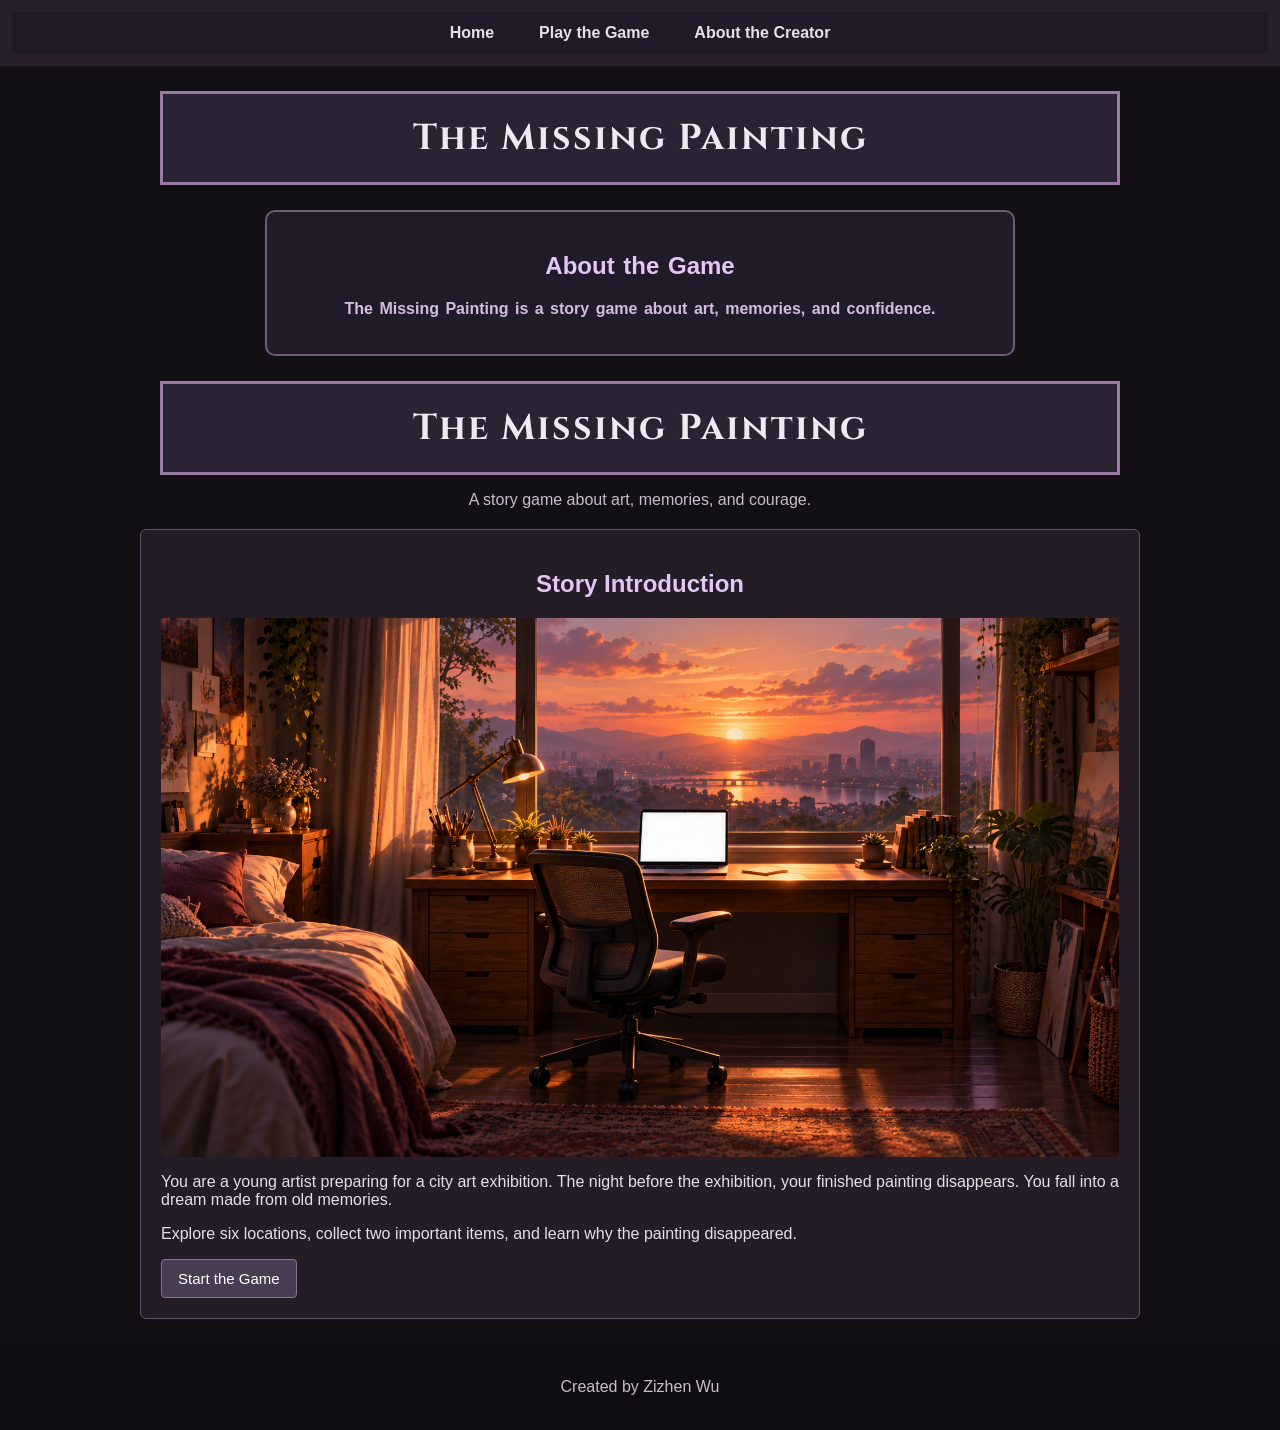
<file: index.html>
<!DOCTYPE html>
<html lang="en">
<head>
    <link rel="preconnect" href="https://fonts.googleapis.com">
  <link rel="preconnect" href="https://fonts.gstatic.com" crossorigin>
  <link href="https://fonts.googleapis.com/css2?family=Cinzel:wght@500;600&family=Nunito:wght@400;600;700&display=swap" rel="stylesheet">
  <link rel="stylesheet" href="style.css">
    <meta charset="UTF-8">

    <meta
        name="viewport"
        content="width=device-width, initial-scale=1.0"
    >

    <title>The Missing Painting</title>
    
</head>

<body>

    <header>
        <nav>
            <ul>
                <li>
                    <a href="index.html">Home</a>
                </li>

                <li>
                    <a href="game.html">Play the Game</a>
                </li>

                <li>
                    <a href="about.html">About the Creator</a>
                </li>
            </ul>
        </nav>
    </header>
<main>

    <h1 class="heading">The Missing Painting</h1>

    <section class="card">
        <h2>About the Game</h2>

        <p id="game-description">
            The Missing Painting is a story game about art,
            memories, and confidence.
        </p>
    </section>

</main>
    <main>

        <header class="page-title">
           <h1 class="heading">The Missing Painting</h1>

            <p>
                A story game about art, memories, and courage.
            </p>
        </header>

        <section>
            <h2>Story Introduction</h2>

            <img
                class="page-image"
                src="images/1.png"
                alt="A bedroom and art desk at sunset."
            >

            <p>
                You are a young artist preparing for a city art
                exhibition. The night before the exhibition, your
                finished painting disappears. You fall into a dream
                made from old memories.
            </p>

            <p>
                Explore six locations, collect two important items,
                and learn why the painting disappeared.
            </p>

            <a class="start-link" href="game.html">
                Start the Game
            </a>
        </section>

    </main>

    <footer>
        <p>Created by Zizhen Wu</p>
    </footer>

</body>
</html>
</file>
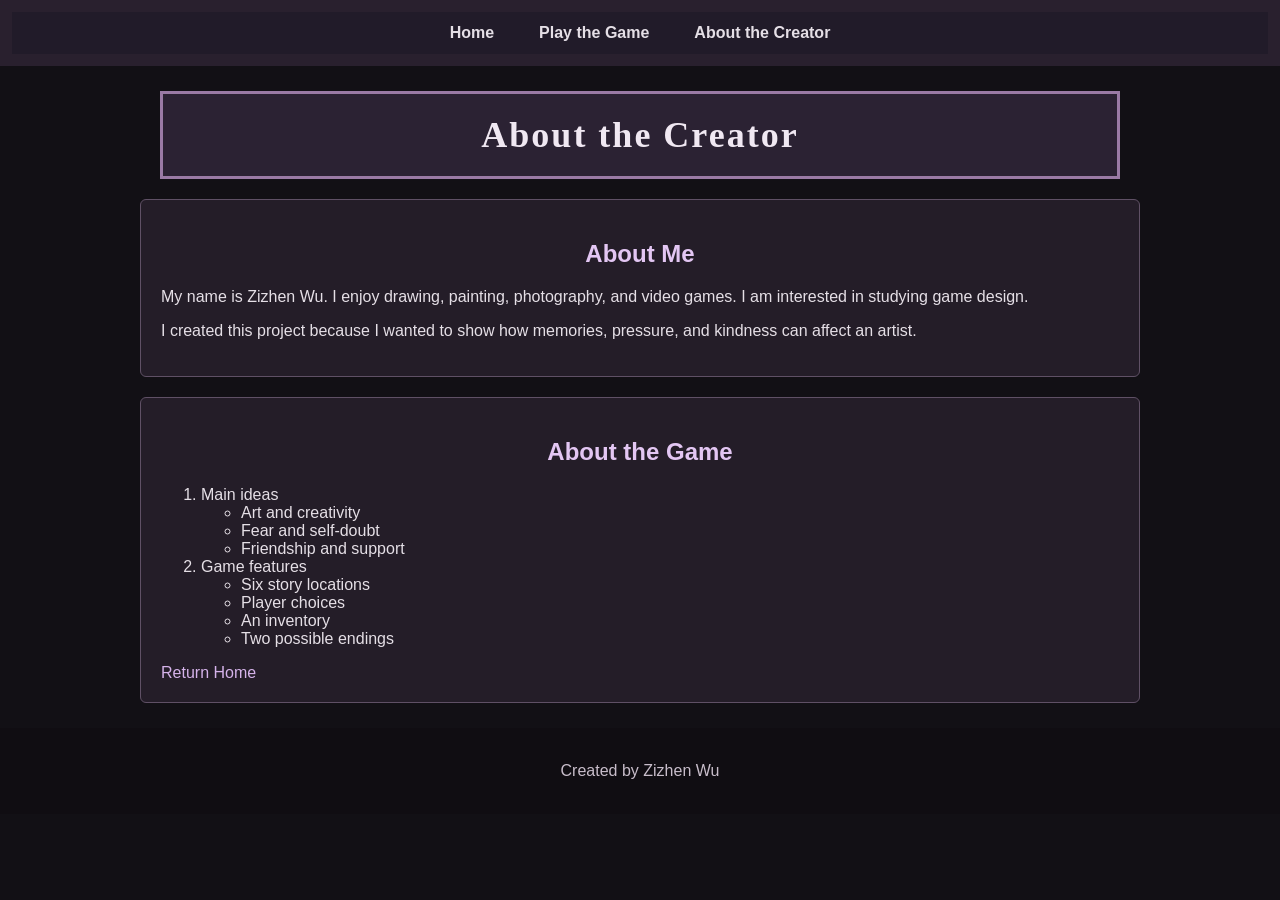
<file: about.html>
<!DOCTYPE html>
<html lang="en">
<head>
    <link rel="stylesheet" href="style.css">
    <meta charset="UTF-8">

    <meta
        name="viewport"
        content="width=device-width, initial-scale=1.0"
    >

    <title>About the Creator</title>

    <link rel="stylesheet" href="style.css">
</head>

<body>

    <header>
        <nav>
            <ul>
                <li>
                    <a href="index.html">Home</a>
                </li>

                <li>
                    <a href="game.html">Play the Game</a>
                </li>

                <li>
                    <a href="about.html">About the Creator</a>
                </li>
            </ul>
        </nav>
    </header>

    <main>

        <header class="page-title">
           <h1 class="heading">About the Creator</h1>
        </header>

        <section>
            <h2>About Me</h2>

            <p>
                My name is Zizhen Wu. I enjoy drawing, painting,
                photography, and video games. I am interested in
                studying game design.
            </p>

            <p>
                I created this project because I wanted to show how
                memories, pressure, and kindness can affect an artist.
            </p>
        </section>

        <section>
            <h2>About the Game</h2>

            <ol>
                <li>
                    Main ideas

                    <ul>
                        <li>Art and creativity</li>
                        <li>Fear and self-doubt</li>
                        <li>Friendship and support</li>
                    </ul>
                </li>

                <li>
                    Game features

                    <ul>
                        <li>Six story locations</li>
                        <li>Player choices</li>
                        <li>An inventory</li>
                        <li>Two possible endings</li>
                    </ul>
                </li>
            </ol>

            <a href="index.html">Return Home</a>
        </section>

    </main>

    <footer>
        <p>Created by Zizhen Wu</p>
    </footer>

</body>
</html>
</file>
<file: style.css>
* {
    box-sizing: border-box;
}

body {
    margin: 0;
    font-family: Arial, sans-serif;
    color: #eee8ef;
    background-color: #17131a;
}

body > header {
    padding: 12px;
    background-color: #29202e;
}

nav ul {
    display: flex;
    justify-content: center;
    gap: 25px;
    margin: 0;
    padding: 0;
    list-style: none;
}

nav a {
    color: white;
    text-decoration: none;
}

nav a:hover {
    color: #e4c48f;
}

main {
    width: 90%;
    max-width: 1000px;
    margin: 25px auto;
}

.page-title {
    margin-bottom: 20px;
    text-align: center;
}

.page-title h1 {
    margin-bottom: 8px;
}

.page-title h2,
.page-title p {
    color: #c8bdca;
    font-size: 16px;
}

section {
    margin-bottom: 20px;
    padding: 20px;
    border: 1px solid #5f5065;
    border-radius: 6px;
    background-color: #241d28;
}

#scene-image,
.page-image {
    display: block;
    width: 100%;
    max-height: 540px;
    object-fit: cover;
    border-radius: 4px;
}

#scene-text {
    min-height: 120px;
    line-height: 1.7;
    white-space: pre-line;
}

#choices-container {
    display: flex;
    flex-wrap: wrap;
    gap: 12px;
}

button,
.start-link {
    display: inline-block;
    padding: 10px 16px;
    color: white;
    font-size: 15px;
    text-decoration: none;
    border: 1px solid #8a7392;
    border-radius: 4px;
    background-color: #493b50;
    cursor: pointer;
}

button:hover,
.start-link:hover {
    background-color: #65516e;
}

#message-display {
    color: #e4c48f;
    font-weight: bold;
}

footer {
    padding: 18px;
    color: #c8bdca;
    text-align: center;
    background-color: #100d12;
}

@media (max-width: 600px) {
    nav ul {
        gap: 12px;
        font-size: 13px;
    }

    main {
        width: 95%;
    }

    section {
        padding: 14px;
    }

    #choices-container {
        display: grid;
    }
}

body {
  margin: 0;
  font-family: Arial, sans-serif;
  background-color: #17131c;
  color: white;
}

h1,
h2 {
  color: #e3c6f3;
  text-align: center;
}

a {
  color: #d5b3ea;
  text-decoration: none;
}
/* Heading class */
.heading {
  font-size: 32px;
  font-family: Georgia, serif;
  letter-spacing: 2px;
  text-align: center;
  color: #eadcf0;
  font-weight: bold;
  padding: 12px;
  border-bottom: 2px solid #765f7d;
}

/* Card class */
.card {
  padding: 20px;
  border: 2px solid #65566b;
  background-color: #29232f;
  text-align: center;
  margin: 20px;
}

/* Inventory id */
#inventory-display {
  font-size: 16px;
  font-family: Arial, sans-serif;
  letter-spacing: 1px;
  color: white;
  background-color: #3b3042;
  font-weight: bold;
  padding: 10px;
  border: 2px solid #91769a;
}
/* Global page style */
body {
    margin: 0;
    background-color: #121015;
    color: #e5dfe6;
    font-family: Arial, sans-serif;
}

/* Navigation style */
nav {
    background-color: #211b29;
    padding: 12px;
    text-align: center;
}

nav a {
    color: #e5dfe6;
    font-weight: bold;
    text-decoration: none;
    margin: 10px;
}

.heading {
    margin: 25px;
    padding: 20px;
    border: 4px double #9a7aa5;
    background-color: #2b2233;
    color: #f0e8f2;
    text-align: center;
    letter-spacing: 2px;
}

.card {
    width: 70%;
    margin: 25px auto;
    padding: 20px;
    border: 2px dashed #9a7aa5;
    background-color: #211b29;
    word-spacing: 2px;
    position: relative;
}

.card img {
    width: 100%;
    border-radius: 12px;
}

#game-description {
    color: #d3bddc;
    font-weight: bold;
    text-align: center;
}
body {
    margin: 0;
    background-color: #121015;
    color: #e5dfe6;
    font-family: Arial, sans-serif;
}

.heading {
    font-family: "Cinzel", serif;
    font-size: 36px;
    text-align: center;
    color: #f0e8f2;
    background-color: #2b2233;
    margin: 20px;
    padding: 20px;
    border: 3px solid #9a7aa5;
}

.card {
    width: 75%;
    margin: 25px auto;
    padding: 20px;
    background-color: #211b29;
    border: 2px solid #6f5c78;
    border-radius: 10px;
}

.subheading {
    font-size: 24px;
    color: #d3bddc;
    text-decoration: underline;
}

.game-image {
    width: 100%;
    border-radius: 10px;
}
</file>
